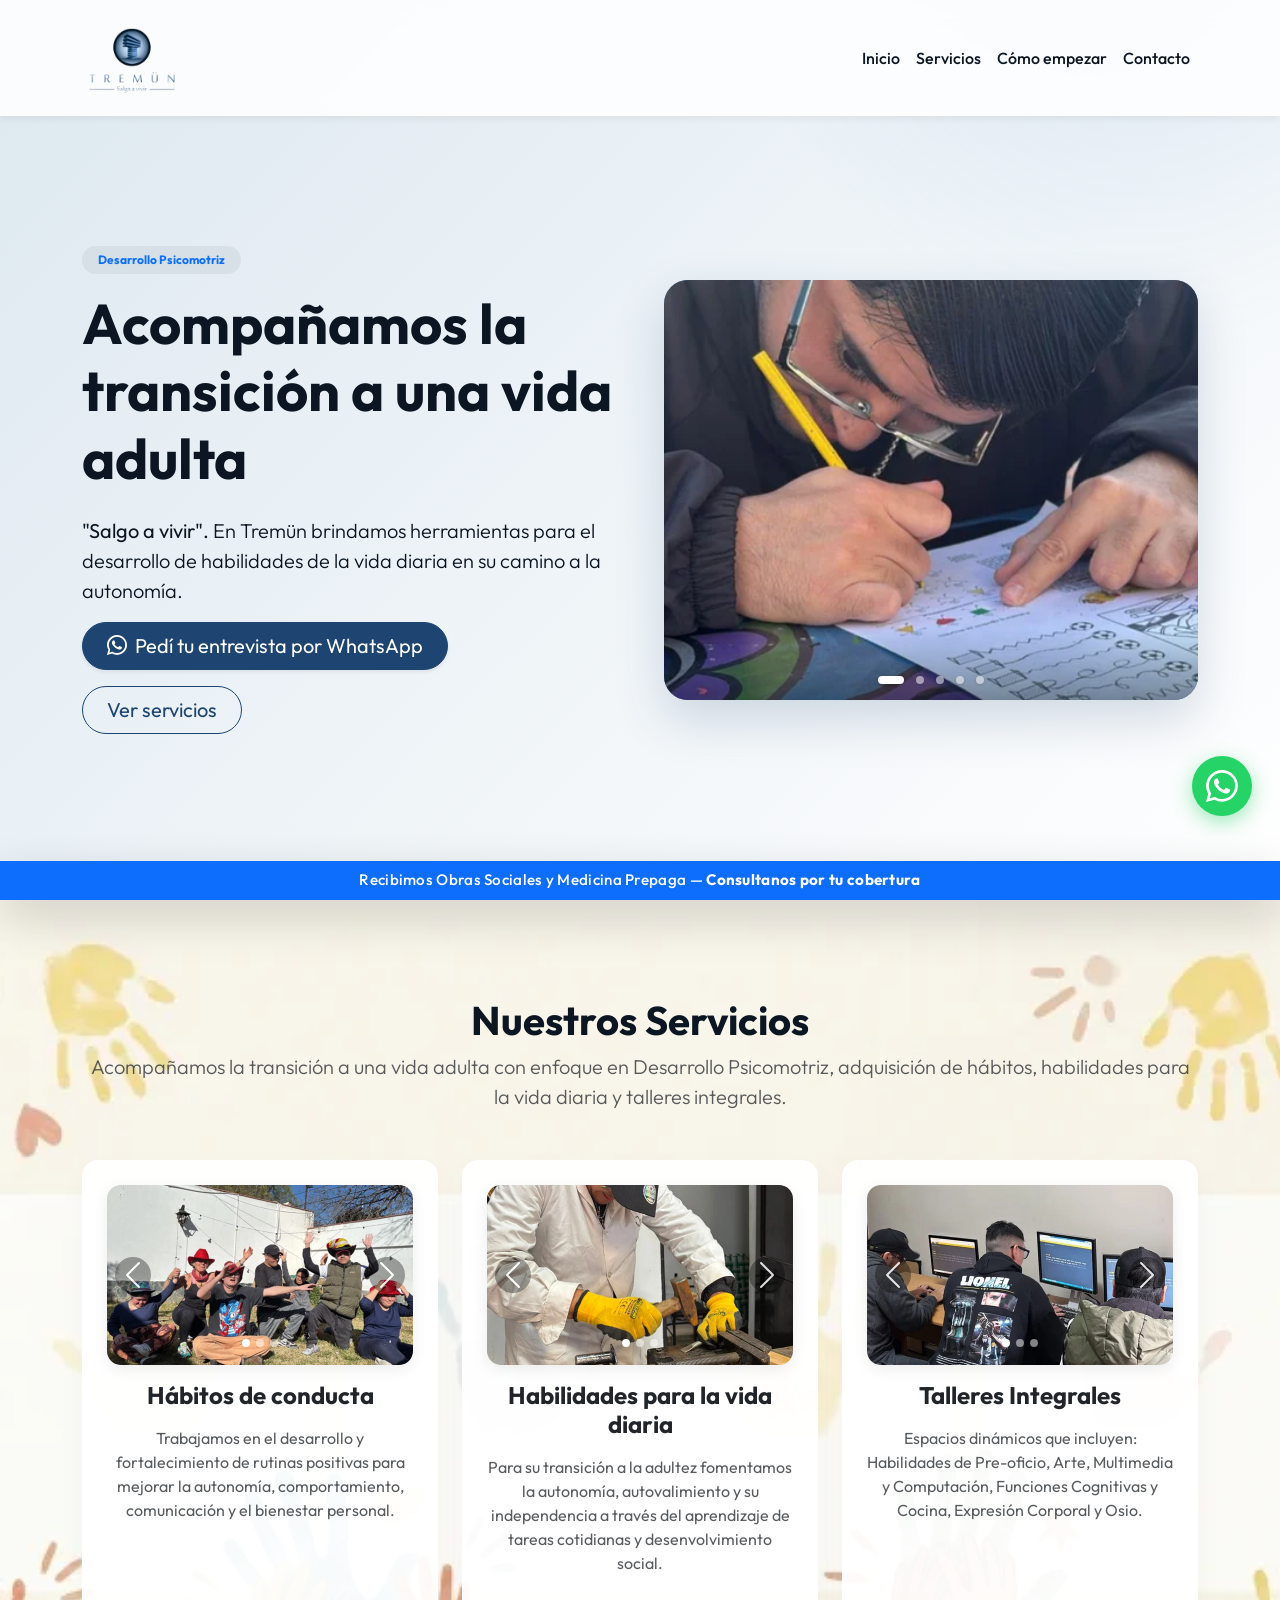
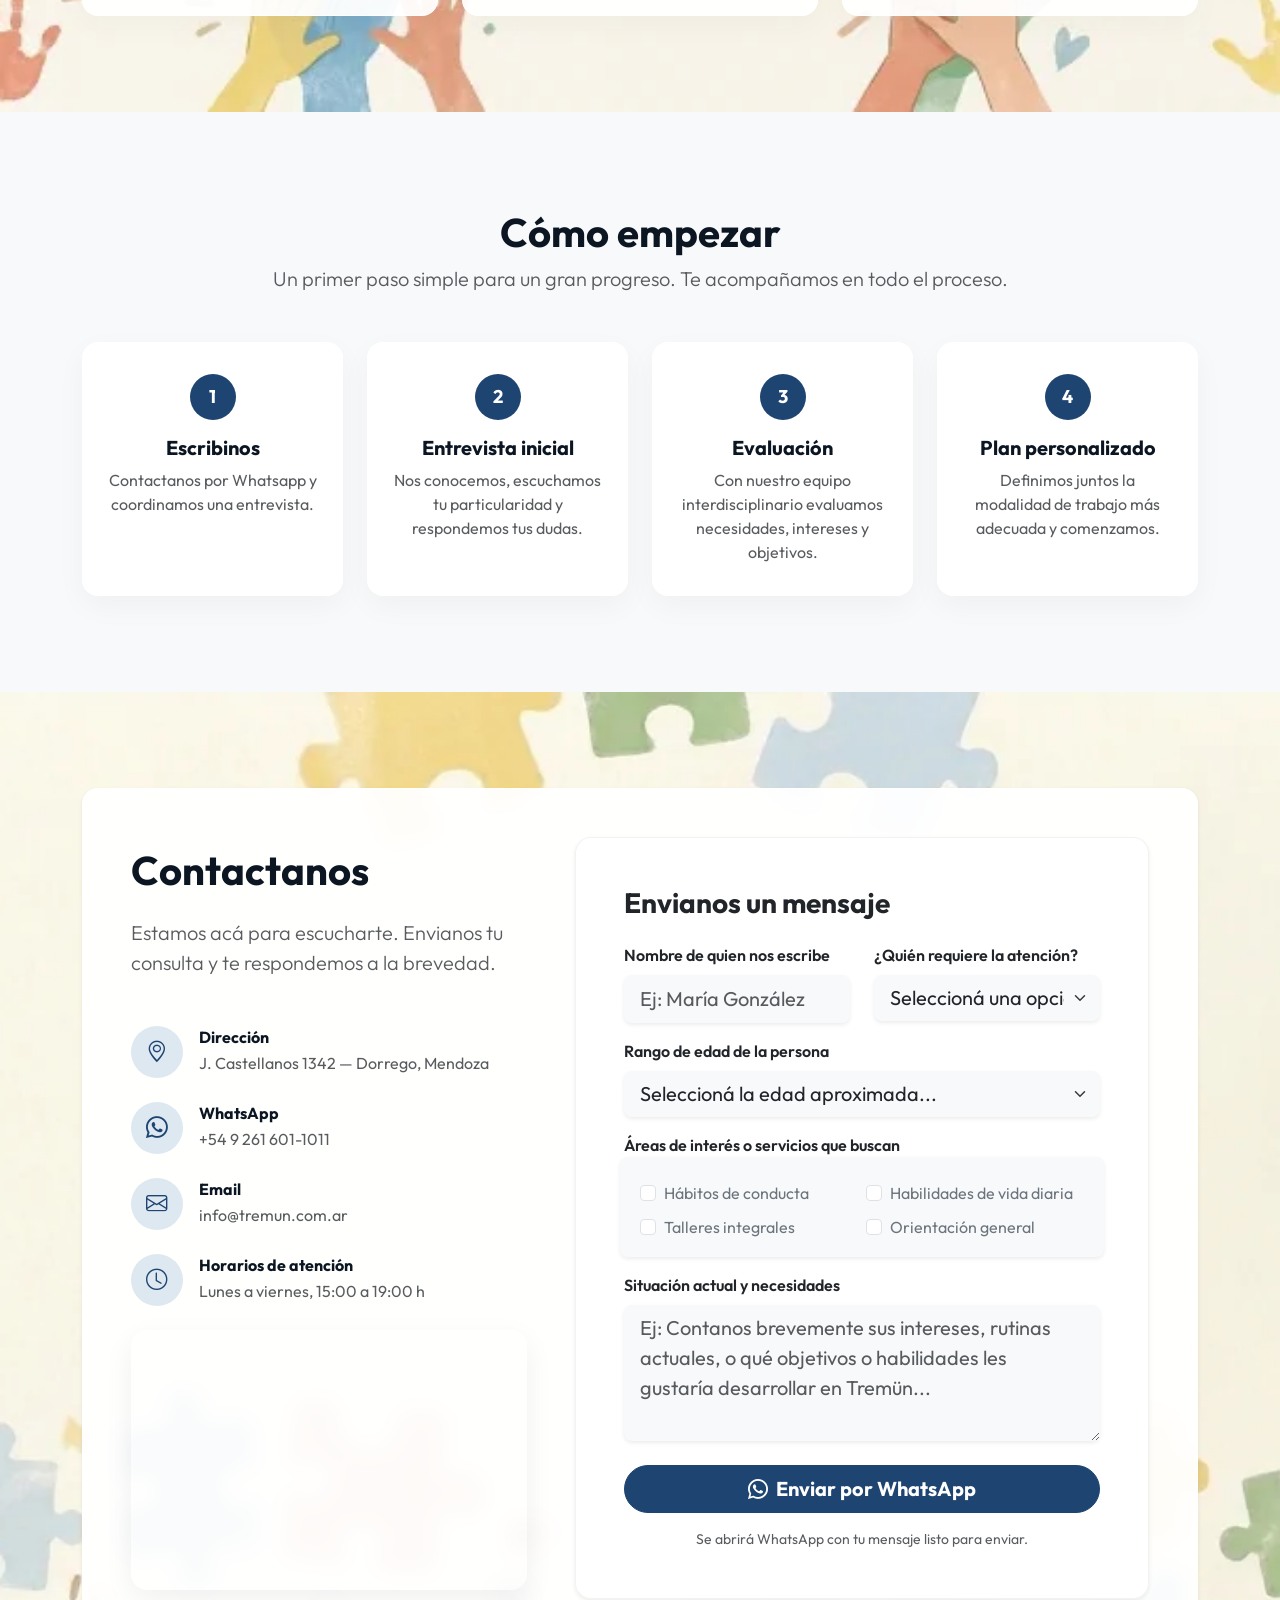
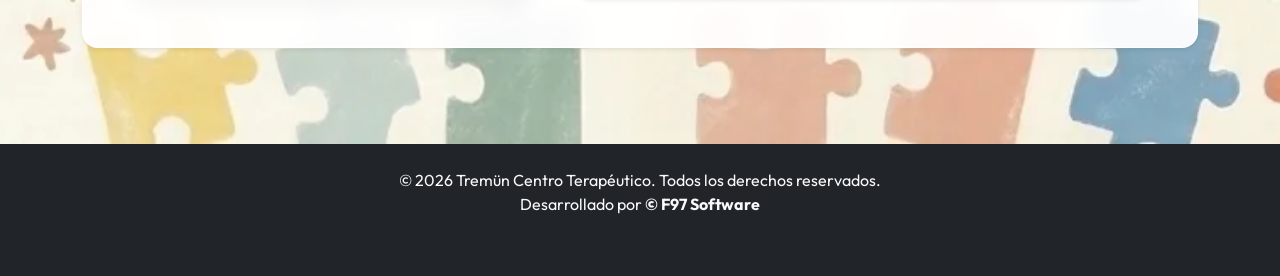
<file: index.html>
<!DOCTYPE html>
<html lang="es-AR">

<head>
    <meta charset="UTF-8">
    <meta name="viewport" content="width=device-width, initial-scale=1.0">
    <title>Tremün | Centro Terapéutico — Desarrollo Psicomotriz y autonomía</title>

    <!-- SEO -->
    <meta name="description"
        content="Tremün es un centro terapéutico en Dorrego, Mendoza. Acompañamos a jóvenes y adultos con discapacidad en el desarrollo de habilidades para la vida diaria, hábitos de conducta y autonomía. Recibimos obras sociales y prepagas.">
    <meta name="robots" content="index, follow">
    <!-- Ajustá el dominio real de tu sitio -->
    <link rel="canonical" href="https://www.tremun.com.ar/">

    <!-- Open Graph (cómo se ve el enlace al compartir por WhatsApp / redes) -->
    <meta property="og:type" content="website">
    <meta property="og:site_name" content="Tremün Centro Terapéutico">
    <meta property="og:title" content="Tremün | Centro Terapéutico">
    <meta property="og:description"
        content="Acompañamos la transición a la vida adulta: habilidades para la vida diaria, hábitos de conducta y talleres integrales.">
    <meta property="og:url" content="https://www.tremun.com.ar/">
    <meta property="og:image" content="https://www.tremun.com.ar/img/logo.png">
    <meta property="og:locale" content="es_AR">

    <!-- Twitter / X -->
    <meta name="twitter:card" content="summary_large_image">
    <meta name="twitter:title" content="Tremün | Centro Terapéutico">
    <meta name="twitter:description"
        content="Acompañamos la transición a la vida adulta con enfoque en Desarrollo Psicomotriz.">
    <meta name="twitter:image" content="https://www.tremun.com.ar/img/logo.png">

    <meta name="theme-color" content="#1E4471">

    <!-- Favicon -->
    <link rel="icon" type="image/png" href="img/favicon.png">

    <!-- Google Fonts -->
    <link rel="preconnect" href="https://fonts.googleapis.com">
    <link rel="preconnect" href="https://fonts.gstatic.com" crossorigin>
    <link href="https://fonts.googleapis.com/css2?family=Outfit:wght@300;400;600;700&display=swap" rel="stylesheet">
    <!-- Bootstrap CSS -->
    <link href="https://cdn.jsdelivr.net/npm/bootstrap@5.3.2/dist/css/bootstrap.min.css" rel="stylesheet">
    <!-- Bootstrap Icons -->
    <link href="https://cdn.jsdelivr.net/npm/bootstrap-icons@1.11.3/font/bootstrap-icons.min.css" rel="stylesheet">
    <!-- Custom CSS -->
    <link rel="stylesheet" href="css/estilos.css">

    <!-- Datos estructurados para Google (ficha del negocio) -->
    <script type="application/ld+json">
    {
      "@context": "https://schema.org",
      "@type": "MedicalBusiness",
      "name": "Tremün Centro Terapéutico",
      "description": "Centro terapéutico enfocado en el desarrollo psicomotriz, habilidades para la vida diaria y hábitos de conducta para jóvenes y adultos con discapacidad.",
      "image": "https://www.tremun.com.ar/img/logo.png",
      "url": "https://www.tremun.com.ar/",
      "telephone": "+5492616011011",
      "email": "info@tremun.com.ar",
      "address": {
        "@type": "PostalAddress",
        "streetAddress": "J. Castellanos 1342",
        "addressLocality": "Dorrego, Guaymallén",
        "addressRegion": "Mendoza",
        "addressCountry": "AR"
      },
      "areaServed": "Mendoza, Argentina"
    }
    </script>
</head>

<body>
    <!-- Saltar al contenido (accesibilidad / navegación por teclado) -->
    <a href="#inicio" class="skip-link">Saltar al contenido principal</a>

    <!-- Navbar -->
    <nav class="navbar navbar-expand-lg navbar-light fixed-top bg-glass" aria-label="Navegación principal">
        <div class="container">
            <a class="navbar-brand py-0" href="#inicio">
                <img src="img/logo.webp" alt="Tremün — inicio" height="100" width="100">
            </a>
            <button class="navbar-toggler" type="button" data-bs-toggle="collapse" data-bs-target="#navbarNav"
                aria-controls="navbarNav" aria-expanded="false" aria-label="Abrir menú de navegación">
                <span class="navbar-toggler-icon"></span>
            </button>
            <div class="collapse navbar-collapse" id="navbarNav">
                <ul class="navbar-nav ms-auto">
                    <li class="nav-item"><a class="nav-link" href="#inicio">Inicio</a></li>
                    <li class="nav-item"><a class="nav-link" href="#servicios">Servicios</a></li>
                    <li class="nav-item"><a class="nav-link" href="#como-empezar">Cómo empezar</a></li>
                    <li class="nav-item"><a class="nav-link" href="#contacto">Contacto</a></li>
                </ul>
            </div>
        </div>
    </nav>

    <!-- Inicio / Hero Section -->
    <header id="inicio" class="hero-section d-flex align-items-center">
        <div class="container">
            <div class="row align-items-center g-5">
                <div class="col-lg-6 text-center text-lg-start fade-in-up">
                    <span class="badge bg-secondary mb-3 rounded-pill px-3 py-2 bg-opacity-10 text-primary">Desarrollo
                        Psicomotriz</span>
                    <h1 class="display-4 fw-bold mb-4">Acompañamos la transición a una vida adulta</h1>
                    <!-- Ajustá edades y perfiles según la población real que atienden -->
                    <p class="lead mb-3"><strong>"Salgo a vivir".</strong> En Tremün brindamos herramientas para el
                        desarrollo de habilidades de la vida diaria en su camino a la autonomía.</p>

                    <div class="d-flex gap-3 justify-content-center justify-content-lg-start flex-wrap">
                        <a href="https://wa.me/5492616011011" target="_blank" rel="noopener"
                            class="btn btn-primary btn-lg rounded-pill shadow-sm px-4 mb-2 mb-md-0">
                            <i class="bi bi-whatsapp me-2" aria-hidden="true"></i>Pedí tu entrevista por WhatsApp
                        </a>
                        <a href="#servicios" class="btn btn-outline-primary btn-lg rounded-pill px-4">Ver servicios</a>
                    </div>
                </div>
                <div class="col-lg-6 fade-in-up" style="animation-delay: 0.2s;">
                    <div class="hero-media">
                        <div id="heroCarousel" class="carousel slide carousel-fade hero-carousel"
                            data-bs-ride="carousel" data-bs-interval="3500" data-bs-pause="hover">
                            <!-- Indicadores -->
                            <div class="carousel-indicators">
                                <button type="button" data-bs-target="#heroCarousel" data-bs-slide-to="0" class="active"
                                    aria-current="true" aria-label="Foto 1"></button>
                                <button type="button" data-bs-target="#heroCarousel" data-bs-slide-to="1"
                                    aria-label="Foto 2"></button>
                                <button type="button" data-bs-target="#heroCarousel" data-bs-slide-to="2"
                                    aria-label="Foto 3"></button>
                                <button type="button" data-bs-target="#heroCarousel" data-bs-slide-to="3"
                                    aria-label="Foto 4"></button>
                                <button type="button" data-bs-target="#heroCarousel" data-bs-slide-to="4"
                                    aria-label="Foto 5"></button>
                            </div>

                            <!-- Slides -->
                            <div class="carousel-inner">
                                <div class="carousel-item active">
                                    <img src="img/HabitosVD2.webp" class="d-block w-100"
                                        alt="Desarrollo de autonomía en Tremün" loading="eager" width="640" height="360">
                                </div>
                                <div class="carousel-item">
                                    <img src="img/tallerArte1.webp" class="d-block w-100"
                                        alt="Talleres Integrales y Arte en Tremün" loading="lazy" width="640"
                                        height="360">
                                </div>
                                <div class="carousel-item">
                                    <img src="img/TallerArte2.webp" class="d-block w-100"
                                        alt="Expresión y creatividad en Tremün" loading="lazy" width="640" height="360">
                                </div>
                                <div class="carousel-item">
                                    <img src="img/HabitosVD3.webp" class="d-block w-100"
                                        alt="Independencia y vida diaria en Tremün" loading="lazy" width="640"
                                        height="360">
                                </div>
                                <div class="carousel-item">
                                    <img src="img/HabitosCon3.webp" class="d-block w-100"
                                        alt="Convivencia y habilidades sociales en Tremün" loading="lazy" width="640"
                                        height="360">
                                </div>
                            </div>

                            <!-- Controles Anterior / Siguiente -->
                            <button class="carousel-control-prev" type="button" data-bs-target="#heroCarousel"
                                data-bs-slide="prev" aria-label="Foto anterior">
                                <span class="carousel-control-prev-icon" aria-hidden="true"></span>
                                <span class="visually-hidden">Anterior</span>
                            </button>
                            <button class="carousel-control-next" type="button" data-bs-target="#heroCarousel"
                                data-bs-slide="next" aria-label="Foto siguiente">
                                <span class="carousel-control-next-icon" aria-hidden="true"></span>
                                <span class="visually-hidden">Siguiente</span>
                            </button>
                        </div>
                    </div>
                </div>
            </div>
        </div>
    </header>

    <!-- Servicios Section -->
    <section id="servicios" class="py-5">
        <div class="container py-5">
            <div class="text-center mb-5 fade-in-up">
                <h2 class="fw-bold display-6">Nuestros Servicios</h2>
                <p class="lead text-muted">Acompañamos la transición a una vida adulta con enfoque en Desarrollo
                    Psicomotriz, adquisición de hábitos, habilidades para la vida diaria y talleres integrales.</p>
            </div>

            <div class="row g-4">
                <div class="col-md-4 fade-in-up">
                    <div class="card h-100 p-4 text-center">
                        <!-- Carrusel de imágenes (Hábitos de conducta) -->
                        <div id="carouselHabitos" class="carousel slide service-carousel mb-3" data-bs-ride="false">
                            <div class="carousel-indicators">
                                <button type="button" data-bs-target="#carouselHabitos" data-bs-slide-to="0"
                                    class="active" aria-current="true" aria-label="Imagen 1"></button>
                                <button type="button" data-bs-target="#carouselHabitos" data-bs-slide-to="1"
                                    aria-label="Imagen 2"></button>
                                <button type="button" data-bs-target="#carouselHabitos" data-bs-slide-to="2"
                                    aria-label="Imagen 3"></button>
                            </div>
                            <div class="carousel-inner rounded-3">
                                <div class="carousel-item active">
                                    <img src="img/HabitosCon1.webp" class="d-block w-100" alt="Hábitos de conducta 1"
                                        loading="lazy" width="640" height="360">
                                </div>
                                <div class="carousel-item">
                                    <img src="img/HabitosCon2.webp" class="d-block w-100" alt="Hábitos de conducta 2"
                                        loading="lazy" width="640" height="360">
                                </div>
                                <div class="carousel-item">
                                    <img src="img/HabitosCon3.webp" class="d-block w-100" alt="Hábitos de conducta 3"
                                        loading="lazy" width="640" height="360">
                                </div>
                            </div>
                            <button class="carousel-control-prev" type="button" data-bs-target="#carouselHabitos"
                                data-bs-slide="prev">
                                <span class="carousel-control-prev-icon" aria-hidden="true"></span>
                                <span class="visually-hidden">Anterior</span>
                            </button>
                            <button class="carousel-control-next" type="button" data-bs-target="#carouselHabitos"
                                data-bs-slide="next">
                                <span class="carousel-control-next-icon" aria-hidden="true"></span>
                                <span class="visually-hidden">Siguiente</span>
                            </button>
                        </div>
                        <h3 class="fw-bold mb-3 h4">Hábitos de conducta</h3>
                        <p class="text-muted">Trabajamos en el desarrollo y fortalecimiento de rutinas positivas para
                            mejorar la autonomía, comportamiento, comunicación y el bienestar personal.</p>
                    </div>
                </div>
                <div class="col-md-4 fade-in-up" style="animation-delay: 0.2s;">
                    <div class="card h-100 p-4 text-center">
                        <!-- Carrusel de imágenes (Habilidades para la vida diaria) -->
                        <div id="carouselHabilidades" class="carousel slide service-carousel mb-3" data-bs-ride="false">
                            <div class="carousel-indicators">
                                <button type="button" data-bs-target="#carouselHabilidades" data-bs-slide-to="0"
                                    class="active" aria-current="true" aria-label="Imagen 1"></button>
                                <button type="button" data-bs-target="#carouselHabilidades" data-bs-slide-to="1"
                                    aria-label="Imagen 2"></button>
                                <button type="button" data-bs-target="#carouselHabilidades" data-bs-slide-to="2"
                                    aria-label="Imagen 3"></button>
                            </div>
                            <div class="carousel-inner rounded-3">
                                <div class="carousel-item active">
                                    <img src="img/HabitosVD1.webp" class="d-block w-100"
                                        alt="Habilidades para la vida diaria 1" loading="lazy" width="640" height="360">
                                </div>
                                <div class="carousel-item">
                                    <img src="img/HabitosVD2.webp" class="d-block w-100"
                                        alt="Habilidades para la vida diaria 2" loading="lazy" width="640" height="360">
                                </div>
                                <div class="carousel-item">
                                    <img src="img/HabitosVD3.webp" class="d-block w-100"
                                        alt="Habilidades para la vida diaria 3" loading="lazy" width="640" height="360">
                                </div>
                            </div>
                            <button class="carousel-control-prev" type="button" data-bs-target="#carouselHabilidades"
                                data-bs-slide="prev">
                                <span class="carousel-control-prev-icon" aria-hidden="true"></span>
                                <span class="visually-hidden">Anterior</span>
                            </button>
                            <button class="carousel-control-next" type="button" data-bs-target="#carouselHabilidades"
                                data-bs-slide="next">
                                <span class="carousel-control-next-icon" aria-hidden="true"></span>
                                <span class="visually-hidden">Siguiente</span>
                            </button>
                        </div>
                        <h3 class="fw-bold mb-3 h4">Habilidades para la vida diaria</h3>
                        <p class="text-muted">Para su transición a la adultez fomentamos la autonomía, autovalimiento y
                            su independencia a través del aprendizaje de tareas
                            cotidianas y desenvolvimiento social.</p>
                    </div>
                </div>
                <div class="col-md-4 fade-in-up" style="animation-delay: 0.4s;">
                    <div class="card h-100 p-4 text-center">
                        <!-- Carrusel de imágenes (Talleres Integrales) -->
                        <div id="carouselTalleres" class="carousel slide service-carousel mb-3" data-bs-ride="false">
                            <div class="carousel-indicators">
                                <button type="button" data-bs-target="#carouselTalleres" data-bs-slide-to="0"
                                    class="active" aria-current="true" aria-label="Imagen 1"></button>
                                <button type="button" data-bs-target="#carouselTalleres" data-bs-slide-to="1"
                                    aria-label="Imagen 2"></button>
                                <button type="button" data-bs-target="#carouselTalleres" data-bs-slide-to="2"
                                    aria-label="Imagen 3"></button>
                            </div>
                            <div class="carousel-inner rounded-3">
                                <div class="carousel-item active">
                                    <img src="img/tallerArte1.webp" class="d-block w-100" alt="Talleres Integrales 1"
                                        loading="lazy" width="640" height="360">
                                </div>
                                <div class="carousel-item">
                                    <img src="img/TallerArte2.webp" class="d-block w-100" alt="Talleres Integrales 2"
                                        loading="lazy" width="640" height="360">
                                </div>
                                <div class="carousel-item">
                                    <img src="img/TallerArte3.webp" class="d-block w-100" alt="Talleres Integrales 3"
                                        loading="lazy" width="640" height="360">
                                </div>
                            </div>
                            <button class="carousel-control-prev" type="button" data-bs-target="#carouselTalleres"
                                data-bs-slide="prev">
                                <span class="carousel-control-prev-icon" aria-hidden="true"></span>
                                <span class="visually-hidden">Anterior</span>
                            </button>
                            <button class="carousel-control-next" type="button" data-bs-target="#carouselTalleres"
                                data-bs-slide="next">
                                <span class="carousel-control-next-icon" aria-hidden="true"></span>
                                <span class="visually-hidden">Siguiente</span>
                            </button>
                        </div>
                        <h3 class="fw-bold mb-3 h4">Talleres Integrales</h3>
                        <p class="text-muted">Espacios dinámicos que incluyen: Habilidades de Pre-oficio, Arte,
                            Multimedia y Computación, Funciones
                            Cognitivas y Cocina, Expresión Corporal y Osio.</p>
                    </div>
                </div>
            </div>
        </div>
    </section>

    <!-- Cómo empezar / Proceso de admisión -->
    <section id="como-empezar" class="py-5 bg-light">
        <div class="container py-5">
            <div class="text-center mb-5 fade-in-up">
                <h2 class="fw-bold display-6">Cómo empezar</h2>
                <p class="lead text-muted">Un primer paso simple para un gran progreso. Te acompañamos en todo el
                    proceso.
                </p>
            </div>

            <div class="row g-4">
                <div class="col-md-6 col-lg-3">
                    <div class="step-card text-center fade-in-up">
                        <span class="step-number mx-auto">1</span>
                        <h3 class="h5 fw-bold mb-2">Escribinos</h3>
                        <p class="text-muted mb-0">Contactanos por Whatsapp y coordinamos una entrevista.</p>
                    </div>
                </div>
                <div class="col-md-6 col-lg-3">
                    <div class="step-card text-center fade-in-up" style="animation-delay: 0.1s;">
                        <span class="step-number mx-auto">2</span>
                        <h3 class="h5 fw-bold mb-2">Entrevista inicial</h3>
                        <p class="text-muted mb-0">Nos conocemos, escuchamos tu particularidad y respondemos tus
                            dudas.</p>
                    </div>
                </div>
                <div class="col-md-6 col-lg-3">
                    <div class="step-card text-center fade-in-up" style="animation-delay: 0.2s;">
                        <span class="step-number mx-auto">3</span>
                        <h3 class="h5 fw-bold mb-2">Evaluación</h3>
                        <p class="text-muted mb-0">Con nuestro equipo interdisciplinario evaluamos necesidades,
                            intereses y
                            objetivos.</p>
                    </div>
                </div>
                <div class="col-md-6 col-lg-3">
                    <div class="step-card text-center fade-in-up" style="animation-delay: 0.3s;">
                        <span class="step-number mx-auto">4</span>
                        <h3 class="h5 fw-bold mb-2">Plan personalizado</h3>
                        <p class="text-muted mb-0">Definimos juntos la modalidad de trabajo más adecuada y comenzamos.
                        </p>
                    </div>
                </div>
            </div>
        </div>
    </section>

    <!-- Nosotros Section -->


    <!-- Contacto Section -->
    <section id="contacto" class="py-5">
        <div class="container py-4 py-lg-5">
            <div class="contacto-layout p-4 p-md-5 rounded-4 shadow-sm fade-in-up">
                <div class="row g-4 g-lg-5 align-items-center">
                    <div class="col-lg-5 pe-lg-4">
                        <h2 class="fw-bold display-6 mb-4">Contactanos</h2>
                        <p class="lead text-muted mb-5">Estamos acá para escucharte. Envianos tu consulta y te
                            respondemos a
                            la brevedad.</p>

                        <div class="d-flex align-items-center mb-4">
                            <div class="icon-circle icon-circle-sm me-3">
                                <i class="bi bi-geo-alt" aria-hidden="true"></i>
                            </div>
                            <div>
                                <h3 class="fw-bold mb-1 h6">Dirección</h3>
                                <p class="text-muted mb-0">J. Castellanos 1342 — Dorrego, Mendoza</p>
                            </div>
                        </div>

                        <div class="d-flex align-items-center mb-4">
                            <div class="icon-circle icon-circle-sm me-3">
                                <i class="bi bi-whatsapp" aria-hidden="true"></i>
                            </div>
                            <div>
                                <h3 class="fw-bold mb-1 h6">WhatsApp</h3>
                                <p class="text-muted mb-0"><a href="https://wa.me/5492616011011" target="_blank"
                                        rel="noopener" class="text-decoration-none text-muted">+54 9 261 601-1011</a>
                                </p>
                            </div>
                        </div>

                        <div class="d-flex align-items-center mb-4">
                            <div class="icon-circle icon-circle-sm me-3">
                                <i class="bi bi-envelope" aria-hidden="true"></i>
                            </div>
                            <div>
                                <h3 class="fw-bold mb-1 h6">Email</h3>
                                <p class="text-muted mb-0"><a href="mailto:info@tremun.com.ar"
                                        class="text-decoration-none text-muted">info@tremun.com.ar</a></p>
                            </div>
                        </div>

                        <div class="d-flex align-items-center mb-4">
                            <div class="icon-circle icon-circle-sm me-3">
                                <i class="bi bi-clock" aria-hidden="true"></i>
                            </div>
                            <div>
                                <h3 class="fw-bold mb-1 h6">Horarios de atención</h3>
                                <!-- Ajustá los horarios reales -->
                                <p class="text-muted mb-0">Lunes a viernes, 15:00 a 19:00 h</p>
                            </div>
                        </div>

                        <!-- Mapa embebido -->
                        <div class="map-embed mt-4">
                            <iframe
                                src="https://www.google.com/maps?q=J.%20Castellanos%201342%20Dorrego%20Mendoza&output=embed"
                                loading="lazy" referrerpolicy="no-referrer-when-downgrade"
                                title="Ubicación de Tremün en el mapa">
                            </iframe>
                        </div>
                    </div>

                    <div class="col-lg-7">
                        <div class="card shadow-sm p-4 p-md-5 border-0">
                            <h3 class="fw-bold mb-4">Envianos un mensaje</h3>

                            <!-- El formulario abre WhatsApp con el mensaje pre-cargado (ver js/script.js) -->
                            <form id="contactForm" novalidate>
                                <div class="row">
                                    <div class="col-md-6 mb-3">
                                        <label for="nombre" class="form-label fw-semibold">Nombre de quien nos
                                            escribe</label>
                                        <input type="text" name="nombre"
                                            class="form-control form-control-lg bg-light border-0 shadow-sm" id="nombre"
                                            placeholder="Ej: María González" required>
                                        <div class="invalid-feedback">Por favor, ingresá tu nombre.</div>
                                    </div>
                                    <div class="col-md-6 mb-3">
                                        <label for="vinculo" class="form-label fw-semibold">¿Quién requiere la
                                            atención?</label>
                                        <select name="vinculo" id="vinculo"
                                            class="form-select form-select-lg bg-light border-0 shadow-sm" required>
                                            <option value="" selected disabled>Seleccioná una opción...</option>
                                            <option value="Mi hijo/a o familiar">Mi hijo/a o familiar a cargo</option>
                                            <option value="Para mí">Para mí</option>
                                            <option value="Profesional / Derivación">Soy profesional / Derivación
                                            </option>
                                            <option value="Otro vínculo">Otro vínculo</option>
                                        </select>
                                        <div class="invalid-feedback">Seleccioná una opción.</div>
                                    </div>
                                </div>

                                <div class="mb-3">
                                    <label for="edadGroup" class="form-label fw-semibold">Rango de edad de la
                                        persona</label>
                                    <select name="edadGroup" id="edadGroup"
                                        class="form-select form-select-lg bg-light border-0 shadow-sm">
                                        <option value="" selected disabled>Seleccioná la edad aproximada...</option>
                                        <option value="Adolescente (12-17 años)">Adolescente (12-17 años)</option>
                                        <option value="Joven adulto (18-25 años)">Joven adulto (18-25 años)</option>
                                        <option value="Adulto (26+ años)">Adulto (26 años en adelante)</option>
                                    </select>
                                </div>

                                <div class="mb-3">
                                    <label class="form-label fw-semibold d-block">Áreas de interés o servicios que
                                        buscan</label>
                                    <div class="row g-2 bg-light p-3 rounded-3 shadow-sm border-0">
                                        <div class="col-sm-6">
                                            <div class="form-check">
                                                <input class="form-check-input" type="checkbox" name="servicios_interes"
                                                    value="Hábitos de conducta" id="checkHabitos">
                                                <label class="form-check-label text-secondary" for="checkHabitos">
                                                    Hábitos de conducta
                                                </label>
                                            </div>
                                        </div>
                                        <div class="col-sm-6">
                                            <div class="form-check">
                                                <input class="form-check-input" type="checkbox" name="servicios_interes"
                                                    value="Habilidades para la vida diaria" id="checkHabilidades">
                                                <label class="form-check-label text-secondary" for="checkHabilidades">
                                                    Habilidades de vida diaria
                                                </label>
                                            </div>
                                        </div>
                                        <div class="col-sm-6">
                                            <div class="form-check">
                                                <input class="form-check-input" type="checkbox" name="servicios_interes"
                                                    value="Talleres integrales" id="checkTalleres">
                                                <label class="form-check-label text-secondary" for="checkTalleres">
                                                    Talleres integrales
                                                </label>
                                            </div>
                                        </div>
                                        <div class="col-sm-6">
                                            <div class="form-check">
                                                <input class="form-check-input" type="checkbox" name="servicios_interes"
                                                    value="Orientación general / Primera entrevista"
                                                    id="checkOrientacion">
                                                <label class="form-check-label text-secondary" for="checkOrientacion">
                                                    Orientación general
                                                </label>
                                            </div>
                                        </div>
                                    </div>
                                </div>

                                <div class="mb-4">
                                    <label for="mensaje" class="form-label fw-semibold">Situación actual y
                                        necesidades</label>
                                    <textarea name="mensaje"
                                        class="form-control form-control-lg bg-light border-0 shadow-sm" id="mensaje"
                                        rows="4"
                                        placeholder="Ej: Contanos brevemente sus intereses, rutinas actuales, o qué objetivos o habilidades les gustaría desarrollar en Tremün..."
                                        required></textarea>
                                    <div class="invalid-feedback">Contanos brevemente tu consulta o situación.</div>
                                </div>
                                <button type="submit" class="btn btn-primary btn-lg w-100 rounded-pill fw-bold">
                                    <i class="bi bi-whatsapp me-2" aria-hidden="true"></i>Enviar por WhatsApp
                                </button>
                                <p class="text-muted small text-center mt-3 mb-0">Se abrirá WhatsApp con tu mensaje
                                    listo
                                    para enviar.</p>
                                <div id="form-feedback" class="alert alert-success mt-3 mb-0 d-none" role="status">
                                    ¡Listo! Abrimos WhatsApp con tu mensaje. Si no se abrió, escribinos al +54 9 261
                                    601-1011.
                                </div>
                            </form>
                        </div>
                    </div>
                </div>
            </div>
        </div>
    </section>

    <!-- Footer -->
    <footer class="footer-section bg-dark text-light text-center mt-auto">
        <div class="container">
            <p class="mb-0">&copy; 2026 Tremün Centro Terapéutico. Todos los derechos reservados.</p>
            <p class="mb-0">Desarrollado por <strong>&copy; F97 Software</strong></p>
        </div>
    </footer>

    <!-- Banner Obras Sociales Fijo -->
    <div class="fixed-bottom bg-primary text-white py-2 text-center shadow-lg" style="z-index: 1030;" role="note">
        <div class="container">
            <p class="mb-0 fw-medium" style="font-size: 0.95rem; letter-spacing: 0.3px;">
                Recibimos Obras Sociales y Medicina Prepaga — <strong>Consultanos por tu cobertura</strong>
            </p>
        </div>
    </div>

    <!-- Botón Flotante WhatsApp -->
    <a href="https://wa.me/5492616011011" target="_blank" rel="noopener noreferrer" class="whatsapp-float"
        id="whatsapp-btn" aria-label="Contactar por WhatsApp">
        <svg xmlns="http://www.w3.org/2000/svg" width="35" height="35" fill="currentColor" class="bi bi-whatsapp"
            viewBox="0 0 16 16" aria-hidden="true" focusable="false">
            <path
                d="M13.601 2.326A7.85 7.85 0 0 0 7.994 0C3.627 0 .068 3.558.064 7.926c0 1.399.366 2.76 1.057 3.965L0 16l4.204-1.102a7.9 7.9 0 0 0 3.79.965h.004c4.368 0 7.926-3.558 7.93-7.93A7.9 7.9 0 0 0 13.6 2.326zM7.994 14.521a6.6 6.6 0 0 1-3.356-.92l-.24-.144-2.494.654.666-2.433-.156-.251a6.56 6.56 0 0 1-1.007-3.505c0-3.626 2.957-6.584 6.591-6.584a6.56 6.56 0 0 1 4.66 1.931 6.56 6.56 0 0 1 1.928 4.66c-.004 3.639-2.961 6.592-6.592 6.592m3.615-4.934c-.197-.099-1.17-.578-1.353-.646-.182-.065-.315-.099-.445.099-.133.197-.513.646-.627.775-.114.133-.232.148-.43.05-.197-.1-.836-.308-1.592-.985-.59-.525-.985-1.175-1.103-1.372-.114-.198-.011-.304.088-.403.087-.088.197-.232.296-.346.1-.114.133-.198.198-.33.065-.134.034-.248-.015-.347-.05-.099-.445-1.076-.612-1.47-.16-.389-.323-.335-.445-.34-.114-.007-.247-.007-.38-.007a.73.73 0 0 0-.529.247c-.182.198-.691.677-.691 1.654s.71 1.916.81 2.049c.098.133 1.394 2.132 3.383 2.992.47.205.84.326 1.129.418.475.152.904.129 1.246.08.38-.058 1.171-.48 1.338-.943.164-.464.164-.86.114-.943-.049-.084-.182-.133-.38-.232" />
        </svg>
    </a>

    <!-- Bootstrap JS -->
    <script src="https://cdn.jsdelivr.net/npm/bootstrap@5.3.2/dist/js/bootstrap.bundle.min.js"></script>
    <script src="js/script.js"></script>
</body>

</html>
</file>
<file: css/estilos.css>
:root {
    --primary-color: #1E4471;
    /* Azul profundo del texto TREMÜN */
    --secondary-color: #4A89C8;
    /* Azul medio del ícono */
    --accent-color: #DDE8F0;
    /* Azul muy claro para fondos y gradientes */
    --text-color: #0B1622;
    /* Azul marino casi negro para textos */
    --bg-color: #F7FAFC;
    /* Blanco con un sutil tono azulado */
    --focus-ring: rgba(74, 137, 200, 0.30);
    /* Anillo de foco azul (coherente con la paleta) */
}

body {
    font-family: 'Outfit', sans-serif;
    color: var(--text-color);
    background-color: var(--bg-color);
    display: flex;
    flex-direction: column;
    min-height: 100vh;
}

/* Enlace "saltar al contenido" (accesibilidad / teclado) */
.skip-link {
    position: absolute;
    left: -999px;
    top: 0;
    z-index: 2000;
    background: var(--primary-color);
    color: #fff !important;
    padding: 10px 18px;
    border-radius: 0 0 10px 0;
    text-decoration: none;
    font-weight: 600;
}

.skip-link:focus {
    left: 0;
}

/* Foco visible global para navegación por teclado */
a:focus-visible,
button:focus-visible,
.btn:focus-visible,
.form-control:focus-visible,
.nav-link:focus-visible {
    outline: 3px solid var(--secondary-color);
    outline-offset: 2px;
}

/* Glassmorphism Navbar */
.bg-glass {
    background: rgba(255, 255, 255, 0.85) !important;
    backdrop-filter: blur(10px);
    -webkit-backdrop-filter: blur(10px);
    box-shadow: 0 4px 6px rgba(0, 0, 0, 0.05);
}

.navbar-brand {
    color: var(--primary-color) !important;
    letter-spacing: 1px;
}

.nav-link {
    font-weight: 500;
    color: var(--text-color) !important;
    transition: color 0.3s ease;
}

.nav-link:hover,
.nav-link.active {
    color: var(--secondary-color) !important;
}

/* Botones */
.btn-primary {
    background-color: var(--primary-color);
    border-color: var(--primary-color);
    transition: all 0.3s ease;
}

.btn-primary:hover {
    background-color: var(--secondary-color);
    border-color: var(--secondary-color);
    transform: translateY(-2px);
    box-shadow: 0 6px 12px rgba(26, 70, 116, 0.2) !important;
}

.btn-outline-primary {
    color: var(--primary-color);
    border-color: var(--primary-color);
    transition: all 0.3s ease;
}

.btn-outline-primary:hover {
    background-color: var(--primary-color);
    color: white;
    transform: translateY(-2px);
    box-shadow: 0 6px 12px rgba(26, 70, 116, 0.2) !important;
}

/* Hero Section */
.hero-section {
    min-height: 100vh;
    padding-top: 140px;
    padding-bottom: 60px;
    background: linear-gradient(135deg, var(--accent-color) 0%, rgba(255, 255, 255, 1) 100%);
    position: relative;
    overflow: hidden;
}

.hero-section::after {
    content: '';
    position: absolute;
    top: -50%;
    right: -20%;
    width: 800px;
    height: 800px;
    background: radial-gradient(circle, var(--secondary-color) 0%, transparent 70%);
    opacity: 0.1;
    border-radius: 50%;
}

/* Imagen / slot visual del hero con Carrusel */
.hero-media {
    position: relative;
    z-index: 1;
    border-radius: 24px;
    overflow: hidden;
    box-shadow: 0 20px 50px rgba(30, 68, 113, 0.18);
    background: linear-gradient(135deg, var(--secondary-color) 0%, var(--primary-color) 100%);
}

.hero-carousel,
.hero-carousel .carousel-inner,
.hero-carousel .carousel-item {
    height: 420px;
}

.hero-carousel .carousel-item img {
    width: 100%;
    height: 100%;
    object-fit: cover;
    object-position: center;
    display: block;
}

/* Controles de navegación del carrusel del hero */
.hero-carousel .carousel-control-prev,
.hero-carousel .carousel-control-next {
    width: 44px;
    height: 44px;
    background: rgba(255, 255, 255, 0.35);
    backdrop-filter: blur(8px);
    -webkit-backdrop-filter: blur(8px);
    border-radius: 50%;
    top: 50%;
    transform: translateY(-50%);
    opacity: 0;
    transition: all 0.3s ease;
    border: 1px solid rgba(255, 255, 255, 0.5);
    margin: 0 14px;
}

.hero-media:hover .carousel-control-prev,
.hero-media:hover .carousel-control-next {
    opacity: 0.9;
}

.hero-carousel .carousel-control-prev:hover,
.hero-carousel .carousel-control-next:hover {
    background: rgba(255, 255, 255, 0.85);
    opacity: 1;
    transform: translateY(-50%) scale(1.08);
}

.hero-carousel .carousel-control-prev-icon,
.hero-carousel .carousel-control-next-icon {
    filter: invert(1) grayscale(100) drop-shadow(0 1px 2px rgba(0, 0, 0, 0.3));
    width: 1.2rem;
    height: 1.2rem;
}

/* Indicadores del carrusel del hero */
.hero-carousel .carousel-indicators {
    margin-bottom: 1rem;
    gap: 6px;
}

.hero-carousel .carousel-indicators [data-bs-target] {
    width: 8px;
    height: 8px;
    border-radius: 50%;
    background-color: #fff;
    opacity: 0.5;
    border: none;
    transition: all 0.3s ease;
    box-shadow: 0 1px 4px rgba(0, 0, 0, 0.3);
}

.hero-carousel .carousel-indicators .active {
    width: 26px;
    border-radius: 12px;
    opacity: 1;
    background-color: #fff;
}

/* Sombra degradada sutil inferior para mejorar contraste de indicadores */
.hero-carousel::after {
    content: '';
    position: absolute;
    bottom: 0;
    left: 0;
    right: 0;
    height: 70px;
    background: linear-gradient(to top, rgba(0, 0, 0, 0.4) 0%, transparent 100%);
    pointer-events: none;
    z-index: 1;
}

@media (max-width: 991.98px) {
    .hero-carousel,
    .hero-carousel .carousel-inner,
    .hero-carousel .carousel-item {
        height: 330px;
    }

    .hero-carousel .carousel-control-prev,
    .hero-carousel .carousel-control-next {
        opacity: 0.8;
    }
}

@media (max-width: 575.98px) {
    .hero-carousel,
    .hero-carousel .carousel-inner,
    .hero-carousel .carousel-item {
        height: 260px;
    }
}

/* Tarjetas (Cards) */
.card {
    border: none;
    border-radius: 16px;
    box-shadow: 0 10px 30px rgba(0, 0, 0, 0.03);
    transition: transform 0.3s ease, box-shadow 0.3s ease;
    overflow: hidden;
}

.card:hover {
    transform: translateY(-10px);
    box-shadow: 0 15px 40px rgba(0, 0, 0, 0.08);
}

/* Sección Servicios con Imagen de Fondo */
#servicios {
    background-image: url('../img/servicios-bg.webp');
    background-size: cover;
    background-position: center;
    background-repeat: no-repeat;
    position: relative;
}

#servicios .card {
    background: rgba(255, 255, 255, 0.94);
    backdrop-filter: blur(8px);
    -webkit-backdrop-filter: blur(8px);
    border: 1px solid rgba(255, 255, 255, 0.8);
}

/* Sección Contacto con Imagen de Fondo */
#contacto {
    background-image: url('../img/Gemini_Generated_Image_bufxu0bufxu0bufx.webp');
    background-size: cover;
    background-position: center;
    background-repeat: no-repeat;
    position: relative;
}

/* Panel detrás de la información de contacto y el formulario */
#contacto .contacto-layout {
    background: rgba(255, 255, 255, 0.94);
    backdrop-filter: blur(10px);
    -webkit-backdrop-filter: blur(10px);
    border: 1px solid rgba(255, 255, 255, 0.8);
    box-shadow: 0 15px 40px rgba(0, 0, 0, 0.08);
}

#contacto .card {
    background: rgba(255, 255, 255, 0.92);
    border: 1px solid rgba(0, 0, 0, 0.05) !important;
}

/* Carrusel de Servicios en Tarjetas */
.service-carousel {
    position: relative;
    border-radius: 14px;
    overflow: hidden;
    box-shadow: 0 4px 15px rgba(0, 0, 0, 0.08);
}

.carousel-placeholder {
    height: 180px;
    border-radius: 12px;
}

.service-carousel .carousel-item img {
    height: 180px;
    width: 100%;
    object-fit: cover;
    border-radius: 12px;
}

.bg-slide-1 {
    background: linear-gradient(135deg, #1E4471 0%, #3469A7 100%);
}

.bg-slide-2 {
    background: linear-gradient(135deg, #4A89C8 0%, #1E4471 100%);
}

.bg-slide-3 {
    background: linear-gradient(135deg, #2E7D32 0%, #66BB6A 100%);
}

.bg-slide-4 {
    background: linear-gradient(135deg, #E65100 0%, #FFA726 100%);
}

.bg-slide-5 {
    background: linear-gradient(135deg, #6A1B9A 0%, #AB47BC 100%);
}

.bg-slide-6 {
    background: linear-gradient(135deg, #00838F 0%, #26A69A 100%);
}

.service-carousel .carousel-control-prev,
.service-carousel .carousel-control-next {
    width: 36px;
    height: 36px;
    background-color: rgba(0, 0, 0, 0.4);
    border-radius: 50%;
    top: 50%;
    transform: translateY(-50%);
    opacity: 0.85;
    transition: all 0.25s ease;
}

.service-carousel .carousel-control-prev {
    left: 8px;
}

.service-carousel .carousel-control-next {
    right: 8px;
}

.service-carousel .carousel-control-prev:hover,
.service-carousel .carousel-control-next:hover {
    background-color: rgba(0, 0, 0, 0.75);
    opacity: 1;
    transform: translateY(-50%) scale(1.1);
}

.service-carousel .carousel-indicators {
    margin-bottom: 8px;
}

.service-carousel .carousel-indicators [data-bs-target] {
    width: 8px;
    height: 8px;
    border-radius: 50%;
    margin: 0 3px;
}

/* Círculo de ícono (servicios y contacto) */
.icon-circle {
    width: 76px;
    height: 76px;
    display: inline-flex;
    align-items: center;
    justify-content: center;
    border-radius: 50%;
    background: var(--accent-color);
    color: var(--primary-color);
    font-size: 2rem;
    line-height: 1;
}

.icon-circle-sm {
    width: 52px;
    height: 52px;
    font-size: 1.35rem;
    flex: 0 0 auto;
}

/* Sección "Cómo empezar" (proceso de admisión) */
.step-card {
    position: relative;
    height: 100%;
    padding: 2rem 1.5rem;
    background: #fff;
    border-radius: 16px;
    box-shadow: 0 10px 30px rgba(0, 0, 0, 0.04);
}

.step-card:hover {
    transform: scale(1.05);
    box-shadow: 0 15px 40px rgba(0, 0, 0, 0.08);

}

.step-number {
    width: 46px;
    height: 46px;
    display: inline-flex;
    align-items: center;
    justify-content: center;
    border-radius: 50%;
    background: var(--primary-color);
    color: #fff;
    font-weight: 700;
    font-size: 1.15rem;
    margin-bottom: 1rem;
}

/* Contenedor del mapa embebido */
.map-embed {
    border-radius: 16px;
    overflow: hidden;
    box-shadow: 0 10px 30px rgba(0, 0, 0, 0.06);
    line-height: 0;
}

.map-embed iframe {
    width: 100%;
    height: 260px;
    border: 0;
}

/* Formularios */
.form-control:focus {
    border-color: var(--secondary-color);
    box-shadow: 0 0 0 0.25rem var(--focus-ring);
}

/* Accordion */
.accordion-button:not(.collapsed) {
    color: var(--primary-color);
    background-color: var(--accent-color);
    box-shadow: inset 0 -1px 0 rgba(0, 0, 0, .125);
}

.accordion-button:focus {
    border-color: var(--secondary-color);
    box-shadow: 0 0 0 0.25rem var(--focus-ring);
}

/* Utilidades Landing Page */
html {
    scroll-behavior: smooth;
}

section {
    scroll-margin-top: 130px;
}

/* Utilidades de animación */
.fade-in-up {
    animation: fadeInUp 0.8s ease-out forwards;
}

@keyframes fadeInUp {
    from {
        opacity: 0;
        transform: translateY(30px);
    }

    to {
        opacity: 1;
        transform: translateY(0);
    }
}

/* Footer */
footer,
.footer-section {
    padding-top: 1.5rem;
    padding-bottom: 60px !important;
}

/* ============================================
   Botón Flotante de WhatsApp
   ============================================ */
.whatsapp-float {
    position: fixed;
    bottom: 84px;
    /* Elevado para no quedar tapado por el banner fijo inferior */
    right: 28px;
    z-index: 9999;
    display: flex;
    align-items: center;
    justify-content: center;
    width: 60px;
    height: 60px;
    background-color: #25D366;
    border-radius: 50%;
    box-shadow: 0 6px 20px rgba(37, 211, 102, 0.45);
    text-decoration: none;
    transition: transform 0.3s ease, box-shadow 0.3s ease;
    animation: waPulse 2.5s infinite;
}

.whatsapp-float:hover {
    transform: scale(1.12) translateY(-3px);
    box-shadow: 0 10px 28px rgba(37, 211, 102, 0.6);
    animation: none;
    color: #fff;
}

.whatsapp-float svg {
    width: 32px;
    height: 32px;
    fill: #ffffff;
    display: block;
}

/* Tooltip label */
.whatsapp-float::before {
    content: '¡Consultanos!';
    position: absolute;
    right: calc(100% + 12px);
    background: #fff;
    color: #075E54;
    font-family: 'Outfit', sans-serif;
    font-size: 0.82rem;
    font-weight: 600;
    padding: 6px 12px;
    border-radius: 20px;
    white-space: nowrap;
    box-shadow: 0 4px 14px rgba(0, 0, 0, 0.12);
    opacity: 0;
    transform: translateX(6px);
    transition: opacity 0.3s ease, transform 0.3s ease;
    pointer-events: none;
}

.whatsapp-float:hover::before {
    opacity: 1;
    transform: translateX(0);
}

@keyframes waPulse {
    0% {
        box-shadow: 0 0 0 0 rgba(37, 211, 102, 0.5);
    }

    70% {
        box-shadow: 0 0 0 14px rgba(37, 211, 102, 0);
    }

    100% {
        box-shadow: 0 0 0 0 rgba(37, 211, 102, 0);
    }
}

/* Respeta la preferencia de movimiento reducido (accesibilidad) */
@media (prefers-reduced-motion: reduce) {
    * {
        animation-duration: 0.001ms !important;
        animation-iteration-count: 1 !important;
        transition-duration: 0.001ms !important;
        scroll-behavior: auto !important;
    }

    .whatsapp-float {
        animation: none;
    }
}
</file>
